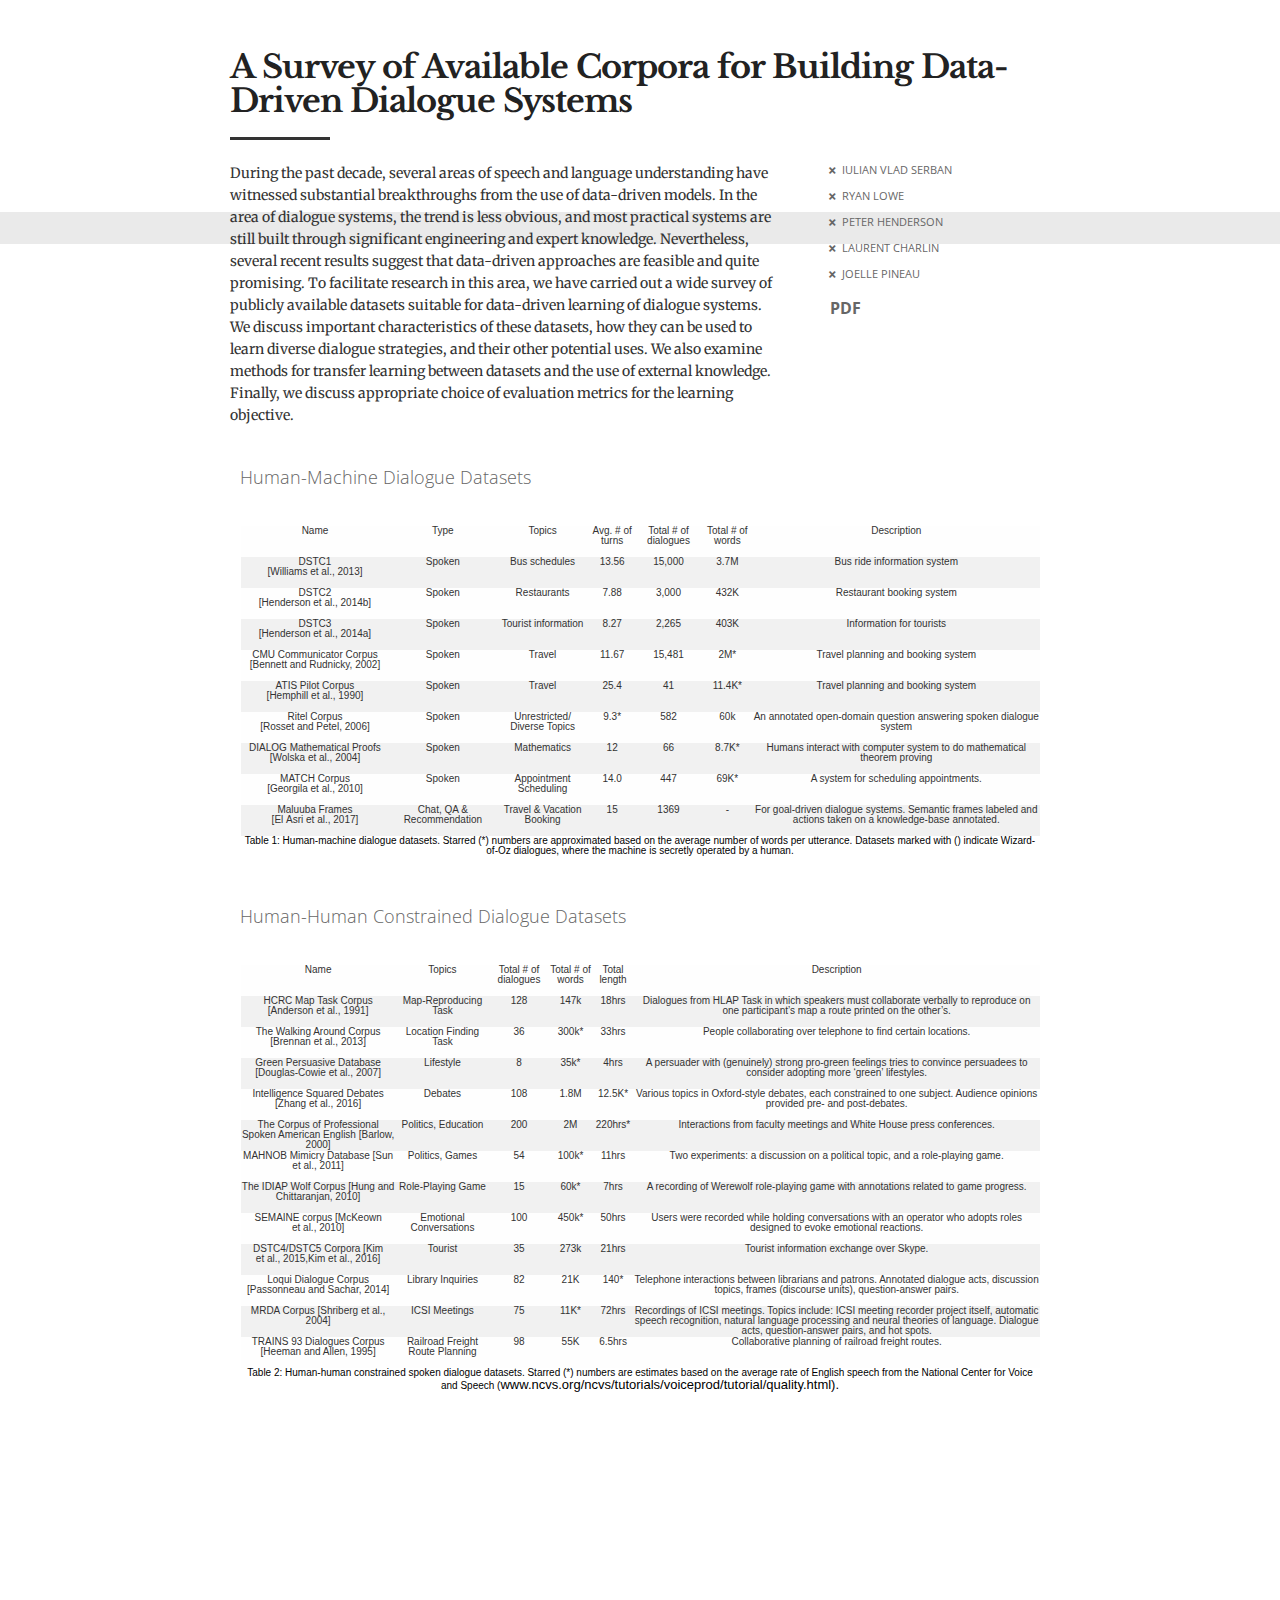
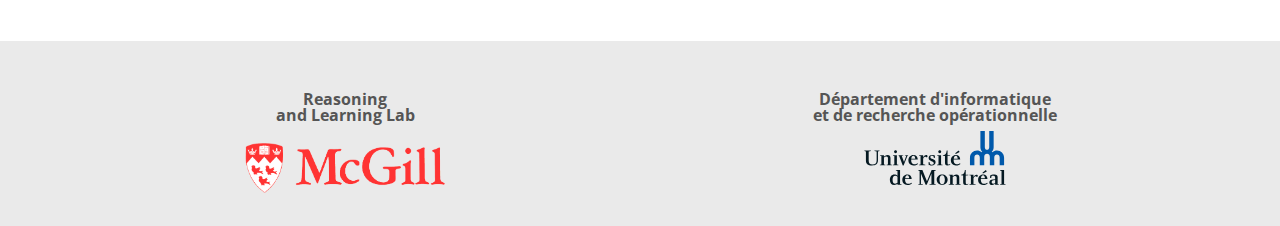
<file: index2.html>
<!DOCTYPE html>
<html lang="en">
<head>
	<meta charset="utf-8">
	<meta content="A showcase of the best typefaces from the Google web fonts directory." name="description">
	<title>A Survey of Available Corpora for Building Data-Driven Dialogue Systems</title><!--[if lt IE 9]><script src="http://html5shim.googlecode.com/svn/trunk/html5.js"></script><![endif]-->
	<link href="stylesheets/application.css" media="screen" rel='stylesheet' type="text/css">
	<link href='http://fonts.googleapis.com/css?family=Abril+Fatface|Open+Sans:300,400,600,700,800|Gentium+Book+Basic:400,400italic|Vollkorn:400italic,400' rel='stylesheet' type='text/css'>
	<link href='http://fonts.googleapis.com/css?family=Gravitas+One|Lato:100,900|Old+Standard+TT:400,400italic|PT+Serif:400|PT+Sans+Narrow:700' rel='stylesheet' type='text/css'>
	<link href='http://fonts.googleapis.com/css?family=PT+Sans:700|Merriweather:400,900|Playfair+Display:400,900,700italic|Oswald:700|PT+Mono' rel='stylesheet' type='text/css'>
	<link href='http://fonts.googleapis.com/css?family=Cardo:400,400italic' rel='stylesheet' type='text/css'>
	<link href='http://fonts.googleapis.com/css?family=Libre+Baskerville' rel='stylesheet' type='text/css'>
	<style type="text/css">
	<
	   td div.comp { margin-top: -0.6ex; margin-bottom: -1ex;}
	   td div.comb { margin-top: -0.6ex; margin-bottom: -.6ex;}
	   td div.hrcomp { line-height: 0.9; margin-top: -0.8ex; margin-bottom: -1ex;}
	   td div.norm {line-height:normal;}
	   span.roman {font-family: serif; font-style: normal; font-weight: normal;}
	   span.overacc2 {position: relative;  left: .8em; top: -1.2ex;}
	   span.overacc1 {position: relative;  left: .6em; top: -1.2ex;}
	</style>
	<style type="text/css">
	   .tiny {font-size:30%;}
	   .scriptsize {font-size:xx-small;}
	   .footnotesize {font-size:x-small;}
	   .smaller {font-size:smaller;}
	   .small {font-size:small;}
	   .normalsize {font-size:medium;}
	   .large {font-size:large;}
	   .larger {font-size:x-large;}
	   .largerstill {font-size:xx-large;}
	   .huge {font-size:300%;}
	</style>
</head>
<body class="index">
	<section id="container">
		<section class="samples">
			<section class="sample" id="papertitle">
				<section class="text">
					<div class="body">
						<h1>A Survey of Available Corpora for Building Data-Driven Dialogue Systems</h1>
						<hr>
						<p>During the past decade, several areas of speech and language understanding have witnessed substantial breakthroughs from the use of data-driven models. In the area of dialogue systems, the trend is less obvious, and most practical systems are still built through significant engineering and expert knowledge. Nevertheless, several recent results suggest that data-driven approaches are feasible and quite promising. To facilitate research in this area, we have carried out a wide survey of publicly available datasets suitable for data-driven learning of dialogue systems. We discuss important characteristics of these datasets, how they can be used to learn diverse dialogue strategies, and their other potential uses. We also examine methods for transfer learning between datasets and the use of external knowledge. Finally, we discuss appropriate choice of evaluation metrics for the learning objective.</p>
						<ul>
							<li>
								<a href=""></a>Iulian Vlad Serban
							</li>
							<li>
								<a href=""></a>Ryan Lowe
							</li>
							<li>
								<a href=""></a>Peter Henderson
							</li>
							<li>
								<a href=""></a>Laurent Charlin
							</li>
							<li>
								<a href=""></a>Joelle Pineau
							</li>
							<span><a href="">PDF</a>&nbsp;&nbsp;&nbsp;&nbsp;<!--a href="">BIBTEX</a></span--></span>
						</ul><span></span>
					</div>
				</section>
			</section><span><br>
			<br></span>
			<section class="sample" id="title">
				<span></span>
				<section class="text">
					<span><br>
					<br>
					<br>
					<br>
					<br>
					<br> <h2><span>Human-Machine Dialogue Datasets</span></h2></span>

					<div style="text-align:center">

						<span></span>
						<div class="footnotesize">
							<span></span>
							<table border="1">
								<tr>
									<td align="left">Name</td>
									<td align="left">Type</td>
									<td align="left">Topics</td>
									<td align="center">Avg. # of turns</td>
									<td align="center">Total # of dialogues</td>
									<td align="center">Total # of words</td>
									<td align="left">Description</td>
								</tr>

								<tr>
									<td align="left">
										DSTC1<br/>[<a class="tth_citeref" href="#williams2013dialog">Williams et&nbsp;al., 2013</a>]
									</td>
									<td align="left">Spoken</td>
									<td align="left">Bus schedules</td>
									<td align="center">13.56</td>
									<td align="center">15,000</td>
									<td align="center">3.7M</td>
									<td align="left">Bus ride information system</td>
								</tr>
								<tr>
									<td align="left">
										DSTC2<br/>[<a class="tth_citeref" href="#henderson2014second">Henderson et&nbsp;al., 2014b</a>]
									</td>
									<td align="left">Spoken</td>
									<td align="left">Restaurants</td>
									<td align="center">7.88</td>
									<td align="center">3,000</td>
									<td align="center">432K</td>
									<td align="left">Restaurant booking system</td>
								</tr>
								<tr>
									<td align="left">
										DSTC3<br/>[<a class="tth_citeref" href="#henderson2014dialog">Henderson et&nbsp;al., 2014a</a>]
									</td>
									<td align="left">Spoken</td>
									<td align="left">Tourist information</td>
									<td align="center">8.27</td>
									<td align="center">2,265</td>
									<td align="center">403K</td>
									<td align="left">Information for tourists</td>
								</tr>
								<tr>
									<td align="left">CMU Communicator Corpus<br/>[<a class="tth_citeref" href="#bennett2002carnegie">Bennett and Rudnicky, 2002</a>]</td>
									<td align="left">Spoken</td>
									<td align="left">Travel</td>
									<td align="center">11.67</td>
									<td align="center">15,481</td>
									<td align="center">2M*</td>
									<td align="left">Travel planning and booking system</td>
								</tr>
								<tr>
									<td align="left">ATIS Pilot Corpus<br/>[<a class="tth_citeref" href="#hemphill1990atis">Hemphill et&nbsp;al., 1990</a>]</td>
									<td align="left">Spoken</td>
									<td align="left">Travel</td>
									<td align="center">25.4</td>
									<td align="center">41</td>
									<td align="center">11.4K*</td>
									<td align="left">Travel planning and booking system</td>
								</tr>

								<tr>
									<td align="left">Ritel Corpus<br/>[<a class="tth_citeref" href="#rosset2006ritel">Rosset and Petel, 2006</a>]</td>
									<td align="left">Spoken</td>
									<td align="left">Unrestricted/ Diverse Topics</td>
									<td align="center">9.3*</td>
									<td align="center">582</td>
									<td align="center">60k</td>
									<td align="left">An annotated open-domain question answering spoken dialogue system</td>
								</tr>
								<tr>
									<td align="left">DIALOG Mathematical Proofs [<a class="tth_citeref" href="#wolska2004annotated">Wolska et&nbsp;al., 2004</a>]</td>
									<td align="left">Spoken</td>
									<td align="left">Mathematics</td>
									<td align="center">12</td>
									<td align="center">66</td>
									<td align="center">8.7K*</td>
									<td align="left">Humans interact with computer system to do mathematical theorem proving</td>
								</tr>

								<tr>
									<td align="left">MATCH Corpus <br/> [<a class="tth_citeref" href="#georgila2010match">Georgila et&nbsp;al., 2010</a>]</td>
									<td align="left">Spoken</td>
									<td align="left">Appointment Scheduling</td>
									<td align="center">14.0</td>
									<td align="center">447</td>
									<td align="center">69K*</td>
									<td align="left">A system for scheduling appointments.</td>
								</tr>

								<tr>
									<td align="left">Maluuba Frames<br/>[<a class="tth_citeref" href="#elframes">El&nbsp;Asri et&nbsp;al., 2017</a>]</td>
									<td align="left">Chat, QA &amp; Recommendation</td>
									<td align="left">Travel &amp; Vacation Booking</td>
									<td align="center">15</td>
									<td align="center">1369</td>
									<td align="center">-</td>
									<td align="left">For goal-driven dialogue systems. Semantic frames labeled and actions taken on a knowledge-base annotated.</td>
								</tr>
							</table>
							<div style="text-align:center">
								<span>Table 1: Human-machine dialogue datasets. Starred (*) numbers are approximated based on the average number of words per utterance. Datasets marked with () indicate Wizard-of-Oz dialogues, where the machine is secretly operated by a human.</span>
							</div><span><a id="tab:hc"></a></span>
						</div><span></span>
					</div>

          <span><br>
          <br>
                <br> <h2><span>Human-Human Constrained Dialogue Datasets</span></h2></span>
          <div style="text-align:center">
		<div class="footnotesize">
			<table border="1">
				<tr>
					<td align="left">Name</td>
					<td align="left">Topics</td>
					<td align="center">Total # of dialogues</td>
					<td align="center">Total # of words</td>
					<td align="center">Total length</td>
					<td align="left">Description</td>
				</tr>
				<tr>
					<td align="left">HCRC Map Task Corpus [<a class="tth_citation" href="#anderson1991hcrc" id="CITEanderson1991hcrc">Anderson et&nbsp;al., 1991</a>]</td>
					<td align="left">Map-Reproducing Task</td>
					<td align="center">128</td>
					<td align="center">147k</td>
					<td align="center">18hrs</td>
					<td align="left">Dialogues from HLAP Task in which speakers must collaborate verbally to reproduce on one participant’s map a route printed on the other’s.</td>
				</tr>
				<tr>
					<td align="left">The Walking Around Corpus [<a class="tth_citation" href="#brennan2013entrainment" id="CITEbrennan2013entrainment">Brennan et&nbsp;al., 2013</a>]</td>
					<td align="left">Location Finding Task</td>
					<td align="center">36</td>
					<td align="center">300k*</td>
					<td align="center">33hrs</td>
					<td align="left">People collaborating over telephone to find certain locations.</td>
				</tr>
        <tr>
					<td align="left">Green Persuasive Database [<a class="tth_citation" href="#douglas2007humaine" id="CITEdouglas2007humaine">Douglas-Cowie et&nbsp;al., 2007</a>]</td>
					<td align="left">Lifestyle</td>
					<td align="center">8</td>
					<td align="center">35k*</td>
					<td align="center">4hrs</td>
					<td align="left">A persuader with (genuinely) strong pro-green feelings tries to convince persuadees to consider adopting more ‘green’ lifestyles.</td>
				</tr>
				<tr>
					<td align="left">Intelligence Squared Debates [<a class="tth_citation" href="#zhang2016conversational" id="CITEzhang2016conversational">Zhang et&nbsp;al., 2016</a>]</td>
					<td align="left">Debates</td>
					<td align="center">108</td>
					<td align="center">1.8M</td>
					<td align="center">12.5K*</td>
					<td align="left">Various topics in Oxford-style debates, each constrained to one subject. Audience opinions provided pre- and post-debates.</td>
				</tr>
				<tr>
					<td align="left">The Corpus of Professional Spoken American English [<a class="tth_citation" href="#barlow2000corpus" id="CITEbarlow2000corpus">Barlow, 2000</a>]</td>
					<td align="left">Politics, Education</td>
					<td align="center">200</td>
					<td align="center">2M</td>
					<td align="center">220hrs*</td>
					<td align="left">Interactions from faculty meetings and White House press conferences.</td>
				</tr>
				<tr>
					<td align="left">MAHNOB Mimicry Database [<a class="tth_citation" href="#sun2011multimodal" id="CITEsun2011multimodal">Sun et&nbsp;al., 2011</a>]</td>
					<td align="left">Politics, Games</td>
					<td align="center">54</td>
					<td align="center">100k*</td>
					<td align="center">11hrs</td>
					<td align="left">Two experiments: a discussion on a political topic, and a role-playing game.</td>
				</tr>
				<tr>
					<td align="left">The IDIAP Wolf Corpus [<a class="tth_citation" href="#hung2010idiap" id="CITEhung2010idiap">Hung and Chittaranjan, 2010</a>]</td>
					<td align="left">Role-Playing Game</td>
					<td align="center">15</td>
					<td align="center">60k*</td>
					<td align="center">7hrs</td>
					<td align="left">A recording of Werewolf role-playing game with annotations related to game progress.</td>
				</tr>
				<tr>
					<td align="left">SEMAINE corpus [<a class="tth_citation" href="#mckeown2010semaine" id="CITEmckeown2010semaine">McKeown et&nbsp;al., 2010</a>]</td>
					<td align="left">Emotional Conversations</td>
					<td align="center">100</td>
					<td align="center">450k*</td>
					<td align="center">50hrs</td>
					<td align="left">Users were recorded while holding conversations with an operator who adopts roles designed to evoke emotional reactions.</td>
				</tr>
				<tr>
					<td align="left">DSTC4/DSTC5 Corpora [<a class="tth_citeref" href="#kim2015dialog">Kim et&nbsp;al., 2015</a>,<a class="tth_citation" href="#kim2016fifth" id="CITEkim2016fifth">Kim et&nbsp;al., 2016</a>]</td>
					<td align="left">Tourist</td>
					<td align="center">35</td>
					<td align="center">273k</td>
					<td align="center">21hrs</td>
					<td align="left">Tourist information exchange over Skype.</td>
				</tr>
				<tr>
					<td align="left">Loqui Dialogue Corpus [<a class="tth_citation" href="#passonneau2014loqui" id="CITEpassonneau2014loqui">Passonneau and Sachar, 2014</a>]</td>
					<td align="left">Library Inquiries</td>
					<td align="center">82</td>
					<td align="center">21K</td>
					<td align="center">140*</td>
					<td align="left">Telephone interactions between librarians and patrons. Annotated dialogue acts, discussion topics, frames (discourse units), question-answer pairs.</td>
				</tr>
				<tr>
					<td align="left">MRDA Corpus [<a class="tth_citation" href="#shriberg2004icsi" id="CITEshriberg2004icsi">Shriberg et&nbsp;al., 2004</a>]</td>
					<td align="left">ICSI Meetings</td>
					<td align="center">75</td>
					<td align="center">11K*</td>
					<td align="center">72hrs</td>
					<td align="left">Recordings of ICSI meetings. Topics include: ICSI meeting recorder project itself, automatic speech recognition, natural language processing and neural theories of language. Dialogue acts, question-answer pairs, and hot spots.</td>
				</tr>
				<tr>
					<td align="left">TRAINS 93 Dialogues Corpus [<a class="tth_citation" href="#heeman1995trains" id="CITEheeman1995trains">Heeman and Allen, 1995</a>]</td>
					<td align="left">Railroad Freight Route Planning</td>
					<td align="center">98</td>
					<td align="center">55K</td>
					<td align="center">6.5hrs</td>
					<td align="left">Collaborative planning of railroad freight routes.</td>
				</tr>
			</table>
			<div style="text-align:center">
				Table 2: Human-human constrained spoken dialogue datasets. Starred (*) numbers are estimates based on the average rate of English speech from the National Center for Voice and Speech (<span class="small"><a href="www.ncvs.org/ncvs/tutorials/voiceprod/tutorial/quality.html"><tt>www.ncvs.org/ncvs/tutorials/voiceprod/tutorial/quality.html</tt></a>).</span>
			</div><a id="tab:hh_constrained_spoken"></a>
		</div>
	</div>
				</section>
			</section>
			<footer>
				<span></span>
				<div id="mcgill_logo">
					<span></span>
					<p><span><a href="http://rl.cs.mcgill.ca/">Reasoning<br>
					and Learning Lab</a></span></p><!-- <p><a href="http://www.cim.mcgill.ca">Center for Intelligent Machines</a></p> -->
					<!-- <p><a href="http://www.mcgill.ca">McGill University</a></p> -->
					<span><a href="http://www.mcgill.ca"><img src="mcgill_logo_big.png" style="padding-top: 15px;"></a></span>
				</div><span></span>
				<div id="ncfrn_logo">
					<span></span>
					<p><span><a href="http://diro.umontreal.ca/accueil/">Département d'informatique<br>
					et de recherche opérationnelle</a></span></p><span><a href="http://umontreal.ca"><img src="Universite_de_Montreal_logo.svg"></a></span>
				</div><span><!-- <div id="umn_logo">
        <p><a href="http://www-users.cs.umn.edu/~junaed/">Interactive Robotics and Vision Laboratory</a></p>
        <p><a href="https://twin-cities.umn.edu/">University of Minnesota</a></p>
        <img src="umn.png"/> -->
				 </span>
			</footer><span></span>
		</section>
	</section>
</body>
</html>
</file>
<file: stylesheets/application.css>
/* Global Reset
------------------------------------------------------------------------------*/


/* http://meyerweb.com/eric/tools/css/reset/
   v2.0 | 20110126
   License: none (public domain)
*/

html, body, div, span, applet, object, iframe, h1, h2, h3, h4, h5, h6, p, blockquote, pre, a, abbr, acronym, address, big, cite, code, del, dfn, em, img, ins, kbd, q, s, samp, small, strike, strong, sub, sup, tt, var, b, u, i, center, dl, dt, dd, ol, ul, li, fieldset, form, label, legend, table, caption, tbody, tfoot, thead, tr, th, td, article, aside, canvas, details, embed, figure, figcaption, footer, header, hgroup, menu, nav, output, ruby, section, summary, time, mark, audio, video {
	margin: 0;
	padding: 0;
	border: 0;
	font-size: 100%;
	font: inherit;
	vertical-align: baseline;
}

/* HTML5 display-role reset for older browsers */

article, aside, details, figcaption, figure, footer, header, hgroup, menu, nav, section {
	display: block;
}
body {
	line-height: 1;
}
ol, ul {
	list-style: none;
}
blockquote, q {
	quotes: none;
}
blockquote:before, blockquote:after, q:before, q:after {
	content: '';
	content: none;
}
table {
  margin: auto;
	border-collapse: collapse;
	border-spacing: 0;
}

/* Clear Floated Elements
------------------------------------------------------------------------------*/

.clearfix:after, .sample#postnormal .text:after {
	clear: both;
	content: ' ';
	display: block;
	font-size: 0;
	line-height: 0;
	visibility: hidden;
	width: 0;
	height: 0;
}
body {
	background: #eaeaea;
	font-family: "helvetica neue", helvetica, arial, sans-serif;
	-webkit-text-size-adjust: 100%;
}
a {
	color: inherit;
	text-decoration: none;
}
footer {
	padding: 50px;
	text-align: center;
}
footer p {
	color: #555;
	font: 400 16px/1 "open sans";
	margin: 0 0 5px 0;
}
footer p a {
	color: #555;
	font-weight: 700;
}
footer p a:hover {
	color: #000;
}
footer img {
	width: 200px;
	height: 50px;
	margin: 0px 0px 30px 0;
}
a.intext {
	color: #000;
	text-decoration: underline;
}
#training_data img {
	width: 160px;
	height: 160px;
	display: inline;
}
table {
	color: #333;
	font-family: Helvetica, Arial, sans-serif;
	/*width: 640px;*/
	border-collapse: collapse;
	border-spacing: 0;
}
td, th {
	border: 1px solid transparent;
	/* No more visible border */
	height: 30px;
	transition: all 0.3s;
	/* Simple transition for hover effect */
}
th {
	background: #DFDFDF;
	/* Darken header a bit */
	font-weight: bold;
}
td {
	background: #FAFAFA;
	text-align: center;
}

/* Cells in even rows (2,4,6...) are one color */

tr:nth-child(even) td {
	background: #F1F1F1;
}

/* Cells in odd rows (1,3,5...) are another (excludes header cells) */

tr:nth-child(odd) td {
	background: #FEFEFE;
}
tr td:hover {
	background: #666;
	color: #FFF;
}

/* Hover cell effect! */

#mcgill_logo {
	float: left;
	width: 50%;
}
#ncfrn_logo {
	float: left;
	width: 50%;
}
#ncfrn_logo img {
	width: 200px;
	height: 60px;
}
.sample#title {
	background: #fff;
	padding: 125px 0 250px 0;
}
.sample#title .text {
	margin: 0 auto;
	width: 800px;
}
.sample#title h1 {
	color: #000;
	font: 400 87px/84px Abril Fatface;
}
.sample#title h1 span.kern {
	margin: 0 0 0 -10px;
}
.sample#title h2 {
	color: #666;
	font: 300 18px/24px "open sans";
	margin: 0 0 36px 0;
	width: 650px;
}
.sample#title h2 a:hover {
	color: #222;
	font-weight: 700;
}
.sample#title p, .sample#title ul {
	color: #666;
	float: left;
	font: 400 13px/21px "open sans";
	margin: 0 50px 0 0;
	width: 450px;
}
.sample#title ul {
	margin: 0;
	position: relative;
	top: -2px;
	width: 300px;
}
.sample#title ul li {
	font-size: 11px;
	text-transform: uppercase;
}
.sample#title ul li:before {
	content: "\00d7";
	font-size: 15px;
	font-weight: 700;
	left: -2px;
	position: relative;
	top: 2px;
}
.sample#title ul li a:hover {
	color: #222;
	font-weight: 700;
}
.sample#herzog {
	background: #2A2C39;
	padding: 250px 0;
}
.sample#herzog .text {
	margin: 0 auto;
	padding: 0 20px;
	width: 800px;
}
.sample#herzog h2 {
	color: #E9E9EB;
	font: 400 36px/1.4 "cardo";
	font-style: italic;
	margin: 0 0 20px 0;
	text-align: left;
	text-indent: -10px;
}
.sample#herzog h3 {
	color: #fff;
	font: 400 36px/1.4 "cardo";
	margin: 0 0 20px 0;
	text-align: left;
	text-indent: -32px;
}
.sample#herzog h3 em {
	font-style: italic;
}
.sample#nietzsche {
	background: #ef4723;
	padding: 100px 0;
}
.sample#nietzsche .text {
	margin: 0 auto;
	padding: 0 20px;
	width: 800px;
}
.sample#nietzsche .excerpt {
	-moz-column-count: 2;
	-moz-column-gap: 50px;
	-webkit-column-count: 2;
	-webkit-column-gap: 50px;
}
.sample#nietzsche h1 {
	color: #222;
	font: 800 64px/64px "open sans";
	margin: 0 0 32px 0;
	text-align: center;
	text-transform: uppercase;
	width: 800px;
}
.sample#nietzsche h1 span {
	font: 400 60px/60px "gentium book basic";
	font-style: italic;
	text-transform: none;
}
.sample#nietzsche h1 span.kern {
	margin: 0 4px 0 -10px;
}
.sample#nietzsche h2 {
	border-top: 1px solid #222222;
	color: #222;
	font: 800 20px/20px "open sans";
	margin: 0 0 20px 0;
	text-align: center;
	text-transform: uppercase;
}
.sample#nietzsche h2 span {
	background: #ef4723;
	padding: 0 20px;
	position: relative;
	top: -10px;
}
.sample#nietzsche p {
	color: #222;
	font: 400 16px/24px "gentium book basic";
	margin: 0;
}
.sample#bringhurst {
	background: #fcfaf2;
	padding: 350px 0;
}
.sample#bringhurst .text {
	margin: 0 auto;
	padding: 0 20px;
	width: 410px;
}
.sample#bringhurst h1 {
	color: #333;
	font: 400 20px/30px "vollkorn";
	font-style: italic;
	margin: 0 0 10px 0;
	text-indent: -6px;
}
.sample#bringhurst p {
	color: #c90707;
	font: 400 12px/18px "vollkorn";
	letter-spacing: 1px;
	text-transform: uppercase;
	text-indent: -13px;
}
.sample#thin {
	background: #0ac5f4;
	padding: 200px 0;
}
.sample#thin .text {
	margin: 0 auto;
	padding: 0 20px;
	text-align: left;
	width: 800px;
}
.sample#thin li {
	color: #fff;
	font: 100 92px/1 "lato";
	text-transform: uppercase;
}
.sample#thin li .kern {
	margin: 0 0 0 6px;
}
.sample#thin li:nth-child(1) {
	opacity: 0.3;
}
.sample#thin li:nth-child(2) {
	opacity: 0.4;
}
.sample#thin li:nth-child(3) {
	opacity: 0.5;
}
.sample#thin li:nth-child(4) {
	opacity: 0.6;
}
.sample#thin li:nth-child(5) {
	opacity: 0.7;
}
.sample#thin li:nth-child(6) {
	opacity: 0.8;
}
.sample#nabokov {
	background: rgba(133, 135, 141, 0.7);
	padding: 0 0 300px 0;
}
.sample#nabokov .text {
	margin: 0 auto;
	padding: 0 20px;
	text-align: left;
	width: 700px;
}
.sample#nabokov h1 {
	color: #242526;
	font: italic 700 84px/1.2 "playfair display";
}
.sample#nabokov h1.first {
	float: left;
	padding: 200px 0 0 0;
	margin: 0 0 -10px 0;
	width: 142px;
}
.sample#nabokov h1.second {
	border-left: 8px solid #242526;
	float: left;
	margin: 0 0 -10px 0;
	padding: 200px 0 0 25px;
	width: auto;
}
.sample#nabokov h1.third {
	clear: both;
	font-style: normal;
	font-weight: 900;
	margin: 0 0 0 172px;
}
.sample#nabokov p {
	color: #2e2f31;
	font: 400 14px/1 "playfair display";
	letter-spacing: 1px;
	margin: 18px 0 0 175px;
	text-transform: uppercase;
}
.sample#seneca {
	background: #caccc9;
	padding: 150px 0;
}
.sample#seneca .text {
	margin: 0 auto;
	padding: 0 20px;
	text-align: left;
	width: 820px;
}
.sample#seneca .body {
	-moz-column-count: 3;
	-moz-column-gap: 30px;
	-webkit-column-count: 3;
	-webkit-column-gap: 30px;
}
.sample#seneca h1 {
	color: #222;
	font: 900 42px/44px "merriweather";
	letter-spacing: -1px;
	margin: 44px 0 0 0;
}
.sample#seneca hr {
	background: #333;
	border: 0;
	height: 3px;
	margin: 19px 0 22px 0;
	width: 100px;
}
.sample#seneca h2 {
	color: #333;
	font: 900 14px/22px "merriweather";
}
.sample#seneca p.title {
	color: #c3322f;
	font: 900 14px/22px "lato";
}
.sample#seneca p {
	color: #333;
	font: 400 14px/22px "merriweather";
}
.sample#papertitle {
	background: white;
	padding: 50px 0;
}
.sample#papertitle .text {
	margin: 0 auto;
	padding: 0 20px;
	text-align: left;
	width: 820px;
}
.sample#papertitle h1 {
	color: #222;
	font: 700 32px/34px "Libre Baskerville";
	letter-spacing: -1px;
	margin: 0px 0 0 0;
}
.sample#papertitle p, .sample#papertitle ul {
	color: #666;
	float: left;
	font: 400 16px/24px "open sans";
	margin: 0 50px 0 0;
	width: 550px;
}
.sample#papertitle ul {
	margin: 0;
	position: relative;
	top: -6px;
	width: 150px;
}
.sample#papertitle ul span {
	margin: 0;
	position: relative;
	top: 10px;
	width: 300px;
	color: 999;
	font-weight: 700;
}
.sample#papertitle ul span a:hover {
	color: #222;
	font-weight: 700;
}
.sample#papertitle ul li {
	font-size: 11px;
	text-transform: uppercase;
}
.sample#papertitle ul li:before {
	content: "\00d7";
	font-size: 15px;
	font-weight: 700;
	left: -2px;
	position: relative;
	top: 2px;
}
.sample#papertitle ul li a:hover {
	color: #222;
	font-weight: 700;
}
.sample#papertitle hr {
	background: #333;
	border: 0;
	height: 3px;
	margin: 19px 0 22px 0;
	width: 100px;
}
.sample#papertitle h2 {
	color: #333;
	font: 900 14px/22px "merriweather";
}
.sample#papertitle p.title {
	color: #c3322f;
	font: 900 14px/22px "lato";
}
.sample#papertitle p {
	color: #333;
	font: 400 14px/22px "merriweather";
}
.sample#papertitle iframe {
	color: #333;
	font: 400 16px/24px "merriweather";
	margin: 50px 0px 30px 0;
}

/* .sample#papertitle img {
    width: 800px;
    height: 250px;
    margin: 50px 0px 30px 0;}
*/

.sample#tufte {
	background: #f8f5ef;
	padding: 300px 0;
}
.sample#tufte .text {
	margin: 0 auto;
	padding: 20px;
	width: 860px;
}
.sample#tufte h1 {
	border-top: 5px solid #172bae;
	color: #172bae;
	font: 300 92px/1 "vollkorn";
	letter-spacing: -1px;
	margin: 0 0 0 -8px;
}
.sample#tufte h1 span {
	background: #f8f5ef;
	padding: 0 19px 0 0;
	position: relative;
	top: -52px;
}
.sample#tufte h1 span.kern {
	background: transparent;
	margin: 0 0 0 -5px;
	padding: 0;
	top: 0;
}
.sample#tufte h1 span.kern.push {
	margin: 0 0 0 7px;
}
.sample#tufte p {
	color: #172bae;
	font: 400 20px/30px "vollkorn";
	font-style: italic;
	margin: -40px 0 0 300px;
	text-indent: -16px;
}
.sample#tufte p span {
	font-size: 28px;
	font-family: 'gentium book basic';
	font-weight: 400;
	margin: 0 2px 0 0;
	position: relative;
	top: 5px;
}
.sample#postnormal {
	background: #fff;
	padding: 150px 0;
}
.sample#postnormal .text {
	margin: 0 auto;
	padding: 0 20px;
	position: relative;
	width: 860px;
}
.sample#postnormal .source {
	clear: both;
	font: normal 10px/16px "pt mono";
	opacity: 0.3;
	padding: 28px 0 0 0;
	text-transform: uppercase;
}
.sample#postnormal h2 {
	color: #FFF700;
	font: bold 164px/1 "oswald";
	position: absolute;
	text-transform: uppercase;
	top: 0;
	width: 100%;
	z-index: 1;
}
.sample#postnormal h2:nth-child(1) {
	left: 0px;
}
.sample#postnormal h2:nth-child(2) {
	top: 160px;
	text-align: center;
}
.sample#postnormal h2:nth-child(3) {
	text-align: right;
	top: 318px;
}
.sample#postnormal ol {
	float: left;
	position: relative;
	width: auto;
	z-index: 2;
}
.sample#postnormal ol li {
	color: #222;
	font: normal 13px/54px "pt mono";
	letter-spacing: 5px;
}
.sample#postnormal ol.normal {
	opacity: 0.3;
}
.sample#postnormal ol.forward {
	margin: 0 60px;
}
.sample#slogan {
	background: #c00;
	padding: 325px 0;
	text-align: center;
}
.sample#slogan .text {
	margin: 0 auto;
	padding: 0 20px;
	width: 700px;
}
.sample#slogan h1 {
	border-bottom: 6px solid #090909;
	color: #090909;
	display: inline-block;
	font: 400 76px/64px "Gravitas One";
	letter-spacing: -4px;
	margin: 0 0 20px 0;
	padding: 0 4px;
	text-transform: uppercase;
}
.sample#darwin {
	background: #ede0ce;
	padding: 150px 0;
	text-align: center;
}
.sample#darwin .text {
	margin: 0 auto;
	padding: 0 20px;
	width: 750px;
}
.sample#darwin h1 {
	color: #161616;
	font: 400 58px/58px "old standard tt";
	margin: 0 0 32px 0;
	text-transform: uppercase;
}
.sample#darwin h1.small {
	font-size: 18px;
}
.sample#darwin h2 {
	color: #161616;
	font: 400 28px/28px "old standard tt";
	margin: 160px 0 14px 0;
	text-transform: uppercase;
}
.sample#darwin h3 {
	color: #161616;
	font: 400 14px/21px "old standard tt";
	margin: 0 0 80px 0;
	text-transform: uppercase;
}
.sample#darwin h4 {
	color: #161616;
	font: 400 14px/21px "old standard tt";
	font-style: italic;
	margin: 0;
}
.sample#headline {
	background: #000;
	padding: 300px 0;
}
.sample#headline .text {
	margin: 0 auto;
	padding: 0 20px;
	width: 470px;
}
.sample#headline h1 {
	color: #fff;
	font: 400 92px/84px Abril Fatface;
}
.sample#camus {
	background: #fff;
	padding: 225px 0;
}
.sample#camus .text {
	margin: 0 auto;
	padding: 0 20px;
	width: 205px;
}
.sample#camus h1 {
	color: #222;
	font: 700 24px/24px "pt sans narrow";
	margin: 0;
	text-align: center;
	text-transform: uppercase;
}
.sample#camus hr {
	background: #333;
	border: 0;
	height: 2px;
	margin: 12px auto 8px;
	width: 60px;
}
.sample#camus hr.bottom {
	margin: 10px auto;
}
.sample#camus h2 {
	color: #222;
	font: 700 16px/20px "pt sans";
	margin: 0;
	text-align: center;
}
.sample#camus p {
	color: #222;
	font: 400 14px/18px "pt serif";
	text-align: justify;
	text-indent: 14px;
}
</file>
